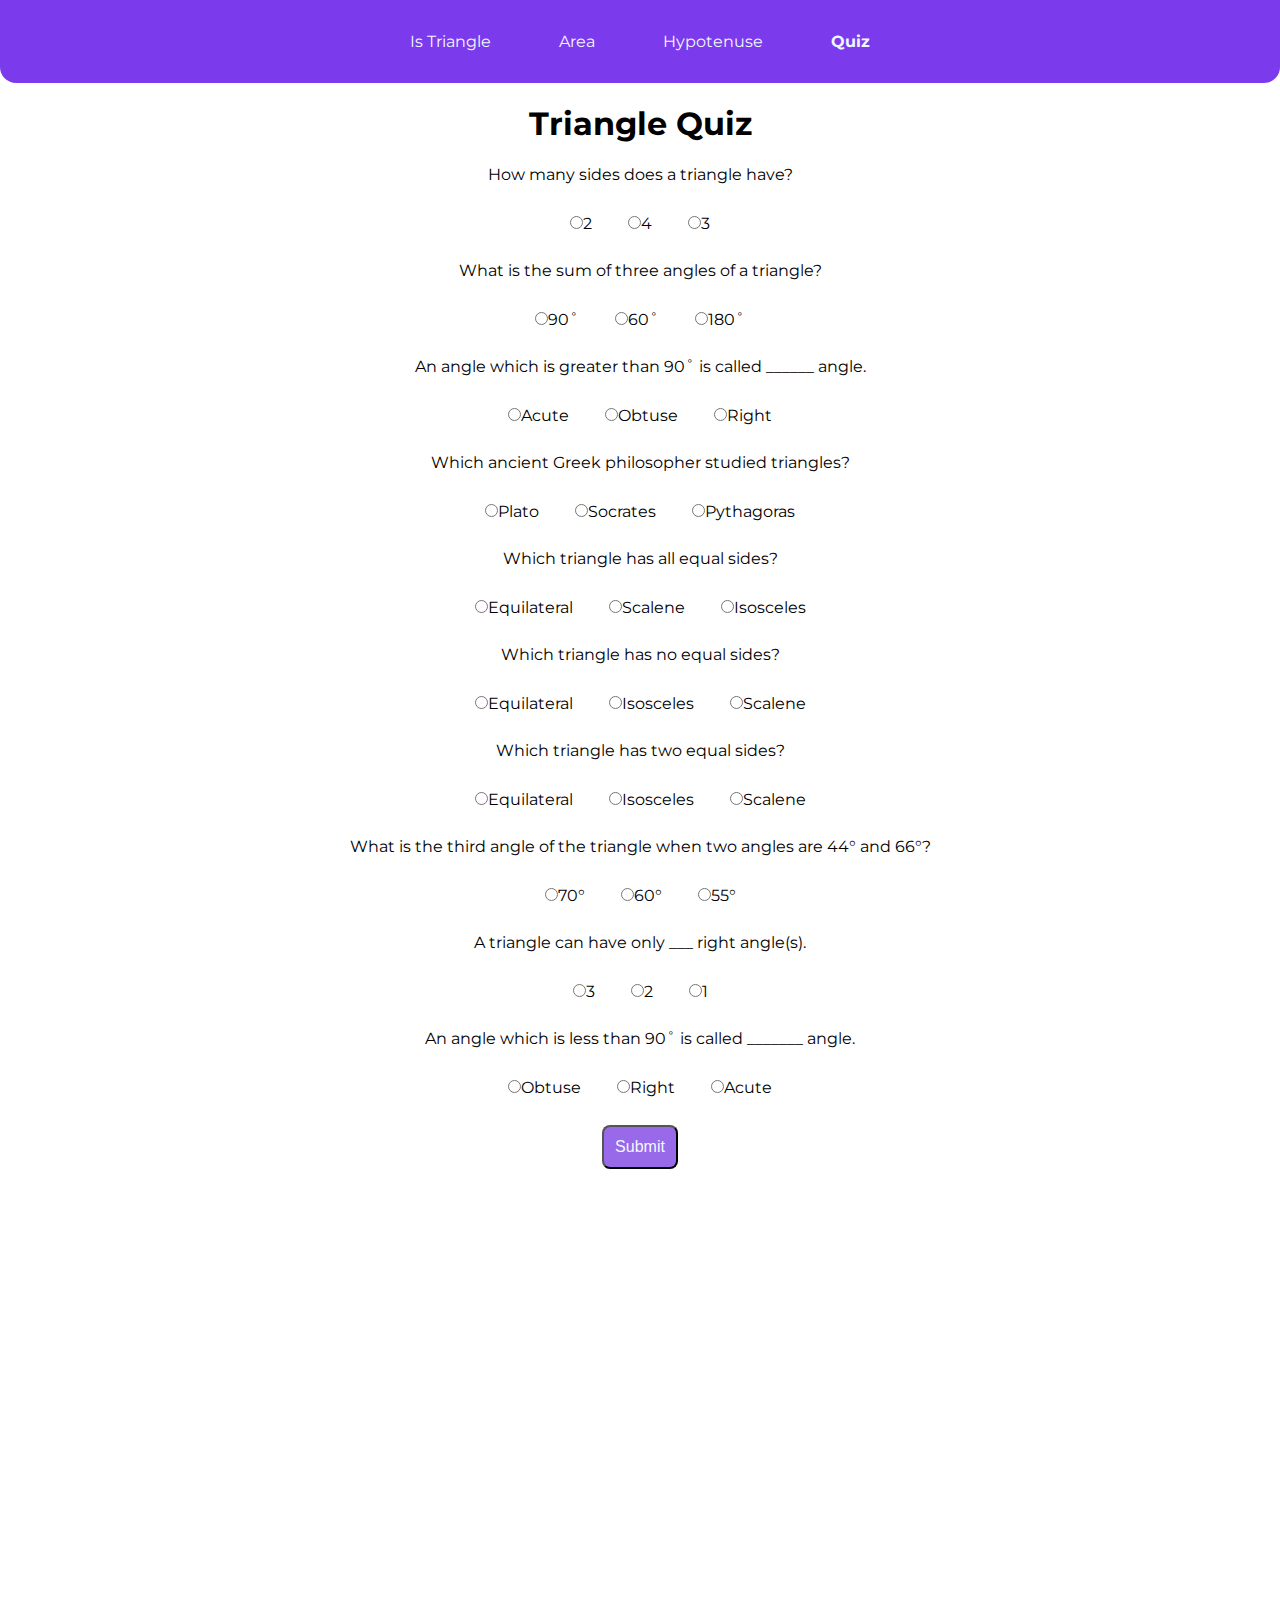
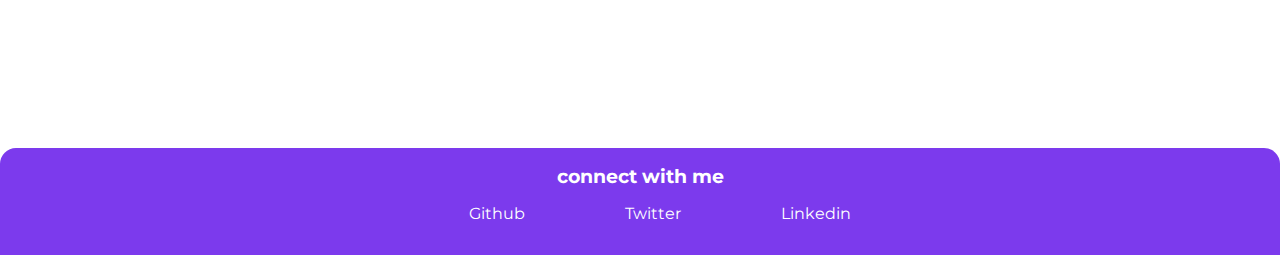
<file: quiz.html>
<!DOCTYPE html>
<html lang="en">
<head>
    <meta charset="UTF-8">
    <meta http-equiv="X-UA-Compatible" content="IE=edge">
    <meta name="viewport" content="width=device-width, initial-scale=1.0">
    <title>Triangle Quiz</title>
    <link rel="stylesheet" href="styles.css">
</head>
<body>
    <nav>
        <a href="index.html">Is Triangle</a>
        <a href="area.html">Area</a>
        <a href="hypotenuse.html">Hypotenuse</a>
        <a class = link-active href="quiz.html">Quiz</a>
    </nav>

    <div class="quiz-content">

        <h1>Triangle Quiz</h1>
        <form class="form-quiz">
            <div class="question-container">
                <p>How many sides does a triangle have?</p>
                <label><input class="quiz-input" type="radio" name="question1" value="2">2</label>
                <label><input class="quiz-input" type="radio" name="question1" value="4">4</label>
                <label><input class="quiz-input" type="radio" name="question1" value="3">3</label>
            </div>

            <div class="question-container">
                <p>What is the sum of three angles of a triangle?</p>
                <label><input class="quiz-input" type="radio" name="question2" value="90˚">90˚</label>
                <label><input class="quiz-input" type="radio" name="question2" value="60˚">60˚</label>
                <label><input class="quiz-input" type="radio" name="question2" value="180˚">180˚</label>
            </div>
            <div class="question-container">
                <p>An angle which is greater than 90˚ is called ______ angle.</p>
                <label><input class="quiz-input" type="radio" name="question3" value="Acute">Acute</label>
                <label><input class="quiz-input" type="radio" name="question3" value="Obtuse">Obtuse</label>
                <label><input class="quiz-input" type="radio" name="question3" value="Right">Right</label>
            </div>

            <div class="question-container">
                <p>Which ancient Greek philosopher studied triangles?</p>
                <label><input class="quiz-input" type="radio" name="question4" value="Plato">Plato</label>
                <label><input class="quiz-input" type="radio" name="question4" value="Socrates">Socrates</label>
                <label><input class="quiz-input" type="radio" name="question4" value="Pythagoras">Pythagoras</label>
            </div>

            <div class="question-container">
                <p>Which triangle has all equal sides?</p>
                <label><input class="quiz-input" type="radio" name="question5" value="Equilateral">Equilateral</label>
                <label><input class="quiz-input" type="radio" name="question5" value="Scalene">Scalene</label>
                <label><input class="quiz-input" type="radio" name="question5" value="Isosceles">Isosceles</label>
            </div>

            <div class="question-container">
                <p>Which triangle has no equal sides?</p>
                <label><input class="quiz-input" type="radio" name="question6" value="Equilateral">Equilateral</label>
                <label><input class="quiz-input" type="radio" name="question6" value="Isosceles">Isosceles</label>
                <label><input class="quiz-input" type="radio" name="question6" value="Scalene">Scalene</label>
            </div>

            <div class="question-container">
                <p>Which triangle has two equal sides?</p>
                <label><input class="quiz-input" type="radio" name="question7" value="Equilateral">Equilateral</label>
                <label><input class="quiz-input" type="radio" name="question7" value="Isosceles">Isosceles</label>
                <label><input class="quiz-input" type="radio" name="question7" value="Scalene">Scalene</label>
            </div>

            <div class="question-container">
                <p>What is the third angle of the triangle when two angles are 44° and 66°?</p>
                <label><input class="quiz-input" type="radio" name="question8" value="70°">70°</label>
                <label><input class="quiz-input" type="radio" name="question8" value="60°">60°</label>
                <label><input class="quiz-input" type="radio" name="question8" value="55°">55°</label>
            </div>

            <div class="question-container">
                <p>A triangle can have only ___ right angle(s).</p>
                <label><input class="quiz-input" type="radio" name="question9" value="3">3</label>
                <label><input class="quiz-input" type="radio" name="question9" value="2">2</label>
                <label><input class="quiz-input" type="radio" name="question9" value="1">1</label>
            </div>

            <div class="question-container">
                <p>An angle which is less than 90˚ is called _______ angle.</p>
                <label><input class="quiz-input" type="radio" name="question10" value="Obtuse">Obtuse</label>
                <label><input class="quiz-input" type="radio" name="question10" value="Right">Right</label>
                <label><input class="quiz-input" type="radio" name="question10" value="Acute">Acute</label>
            </div>
        </form>
        <button id="submit-btn">Submit</button>
        <div id="output"></div>
    </div>

    <footer class="footer">
        <div class="footer-header">connect with me</div>
        <ul class="social-links list-non-bullet">
            <li class="list-item-inline">
                <a class="link" href="https://github.com/iAbhishekPundir" target="_blank">
                    Github
                </a>
            </li>
            <li class="list-item-inline">
                <a class="link" href="https://twitter.com/abhishek_webdev" target="_blank">
                    Twitter
                </a>
            </li>
            <li class="list-item-inline">
                <a class="link" href="https://www.linkedin.com/in/abhishek-pundir-237565170/" target="_blank">
                    Linkedin
                </a>
            </li>
            
        </ul>
    </footer>

    <script src="quiz.js"></script>
</body>
</html>
</file>
<file: styles.css>
@import url('https://fonts.googleapis.com/css2?family=Montserrat:wght@400;800&display=swap');

body {
    font-family: 'Montserrat', sans-serif;
    text-align: center;
    margin: 0px;
    min-height: 100vh;
}

li {
    list-style: none;
}

nav {
    padding: 2rem;
    background-color: #7c3aed;
    border-bottom-left-radius: 1rem;
    border-bottom-right-radius: 1rem;
}

nav .link-active{
    font-weight: bold;
}

a {
    text-decoration: none;
    padding: 0rem 2rem;
}

nav a {
    color: aliceblue;
}

input {
    display: block;
    margin: auto;
    padding: 0.5rem 0.5rem;
    text-align: center;
    margin: 1rem auto;
    border-radius: 1rem;
    border-color: #7c3aed;
}

input[type="radio"]{
    display: inline;
    margin-left: 1rem;
    padding: 1rem;
}

label{
    margin-right: 1rem;
}

button {
    padding: 0.7rem;
    font-size: medium;
    border-radius: 0.5rem;
    background-color: #9869e9;
    color: aliceblue;
    cursor: pointer;
    margin-top: 1rem;
}
.link:hover{
    background-color: #1e293b;
    color: white;
    border-radius: 2rem;
}
.link-active:hover{
    background-color: #1e293b;
    color: white;
    border-radius: 2rem;
}

.footer {
    background-color: #7c3aed;
    padding: 1rem 0rem;
    text-align: center;
    color: white;
    border-top-right-radius: 1rem;
    border-top-left-radius: 1rem;
    margin-top: 1.5rem;
}


.footer .link {
    color: white;
    text-decoration: none;
}

.footer .footer-header {
    font-weight: bold;
    font-size: larger;
}

.footer li {
    display: inline;
    padding: 1rem;
    text-align: center;
}

#output {
    margin: 1rem 0rem;
    font-weight: bold;
    color: #7c3aed;
    font-size: large;
}

.content {
    min-height: 70vh;
}

.quiz-content {
    min-height: 180vh;
}
</file>
